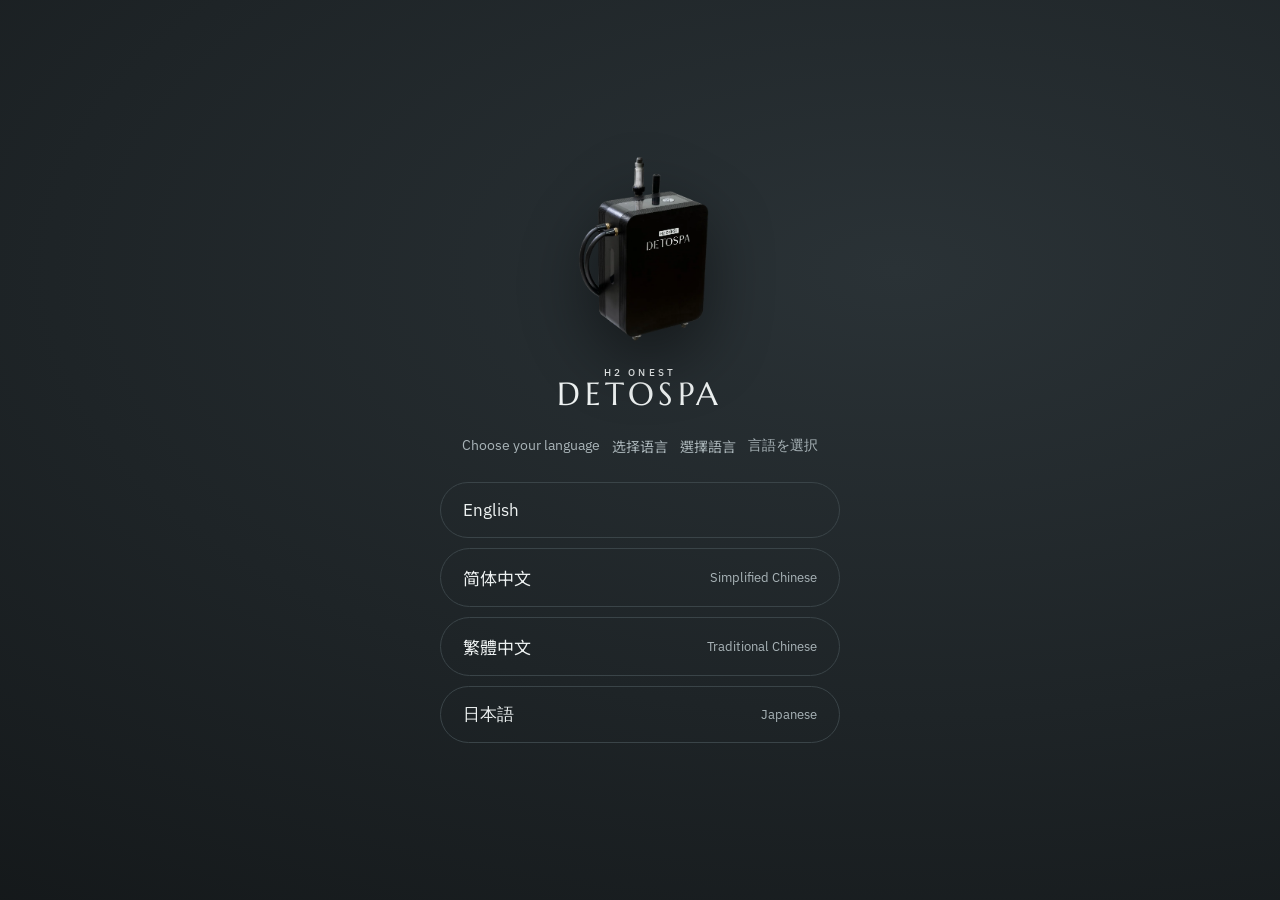
<file: index.html>
<!doctype html>
<html lang="en">
<head>
<meta charset="utf-8">
<meta name="viewport" content="width=device-width, initial-scale=1, viewport-fit=cover">
<meta name="robots" content="noindex, nofollow">
<title>DETOSPA</title>
<meta name="description" content="H2 ONEST DETOSPA — English · 简体中文 · 繁體中文 · 日本語">
<meta name="theme-color" content="#1e2427">
<link rel="icon" href="assets/img/favicon.svg" type="image/svg+xml">
<link rel="preconnect" href="https://fonts.googleapis.com">
<link rel="preconnect" href="https://fonts.gstatic.com" crossorigin>
<link rel="stylesheet" href="https://fonts.googleapis.com/css2?family=Marcellus&family=IBM+Plex+Sans:wght@400;500&family=Noto+Sans+SC:wght@400;500&family=Noto+Sans+TC:wght@400;500&display=swap">
<style>
:root{--ink:#14181a;--graphite:#1e2427;--on-dark:#eef2f2;--muted:#a9b4b8;--line:#3a4448;--review:#f0b37a;color-scheme:dark}
*{box-sizing:border-box}
body{margin:0;min-height:100vh;background:radial-gradient(120% 90% at 70% 30%,#2a3236 0%,var(--graphite) 55%,var(--ink) 100%);color:var(--on-dark);font-family:"IBM Plex Sans",system-ui,sans-serif;display:grid;place-items:center}
main{width:100%;max-width:440px;padding-block:48px;padding-left:max(20px,env(safe-area-inset-left,0px));padding-right:max(20px,env(safe-area-inset-right,0px));display:grid;justify-items:center;gap:26px;text-align:center}
img{width:150px;height:auto;filter:drop-shadow(0 24px 32px rgba(0,0,0,.45))}
.mark{display:grid;line-height:1}
.mark small{font-weight:500;font-size:10px;letter-spacing:.32em}
.mark span{font-family:"Marcellus",serif;font-size:32px;letter-spacing:.14em}
h1{margin:0;font-weight:400;font-size:14px;color:var(--muted);display:flex;flex-wrap:wrap;justify-content:center;gap:4px 12px}
h1 span:lang(zh-Hans){font-family:"Noto Sans SC",sans-serif}
h1 span:lang(zh-Hant){font-family:"Noto Sans TC",sans-serif}
ul{list-style:none;margin:0;padding:0;display:grid;gap:10px;width:100%}
a{display:flex;justify-content:space-between;align-items:center;gap:12px;padding:16px 22px;border:1px solid var(--line);border-radius:999px;color:var(--on-dark);text-decoration:none;font-size:17px}
a:lang(zh-Hans){font-family:"Noto Sans SC",sans-serif}
a:lang(zh-Hant){font-family:"Noto Sans TC",sans-serif}
a:hover,a:focus-visible{background:var(--on-dark);color:var(--ink);outline:none}
a small{color:var(--muted);font-size:13px;font-family:"IBM Plex Sans",sans-serif}
a:hover small,a:focus-visible small{color:#5b6569}
a[data-saved]::after{content:"";width:7px;height:7px;border-radius:50%;background:#6f9ea8;margin-left:auto;order:2}
a[data-saved] small{order:3}
.note{font-family:ui-monospace,monospace;font-size:12px;color:var(--review);border:1px solid #6b4a2b;border-radius:4px;padding:6px 10px}
</style>
</head>
<body>
<main id="choose">
  <img src="assets/img/product.webp" width="789" height="978" alt="H2 ONEST DETOSPA">
  <div class="mark"><small>H2 ONEST</small><span>DETOSPA</span></div>
  <h1><span lang="en">Choose your language</span><span lang="zh-Hans">选择语言</span><span lang="zh-Hant">選擇語言</span><span lang="ja">言語を選択</span></h1>
  <ul>
<li><a href="en/" data-lang="en" lang="en" hreflang="en">English</a></li>
<li><a href="zh-hans/" data-lang="zh-hans" lang="zh-Hans" hreflang="zh-Hans">简体中文 <small>Simplified Chinese</small></a></li>
<li><a href="zh-hant/" data-lang="zh-hant" lang="zh-Hant" hreflang="zh-Hant">繁體中文 <small>Traditional Chinese</small></a></li>
<li><a href="ja/" data-lang="ja" lang="ja" hreflang="ja">日本語 <small>Japanese</small></a></li>
  </ul>
</main>
<script>
(function () {
  var KEY = 'detospa-lang', saved = null;
  try { saved = localStorage.getItem(KEY); } catch (e) {}
  var links = document.querySelectorAll('a[data-lang]');
  var target = null;
  links.forEach(function (a) {
    if (a.getAttribute('data-lang') === saved) { a.setAttribute('data-saved', ''); target = a; }
    a.addEventListener('click', function () { try { localStorage.setItem(KEY, a.getAttribute('data-lang')); } catch (e) {} });
  });
  /* The last choice is only marked (dot), never followed automatically:
     this screen always stays visible. No country or IP detection. */
  void target;
})();
</script>
</body>
</html>
</file>
